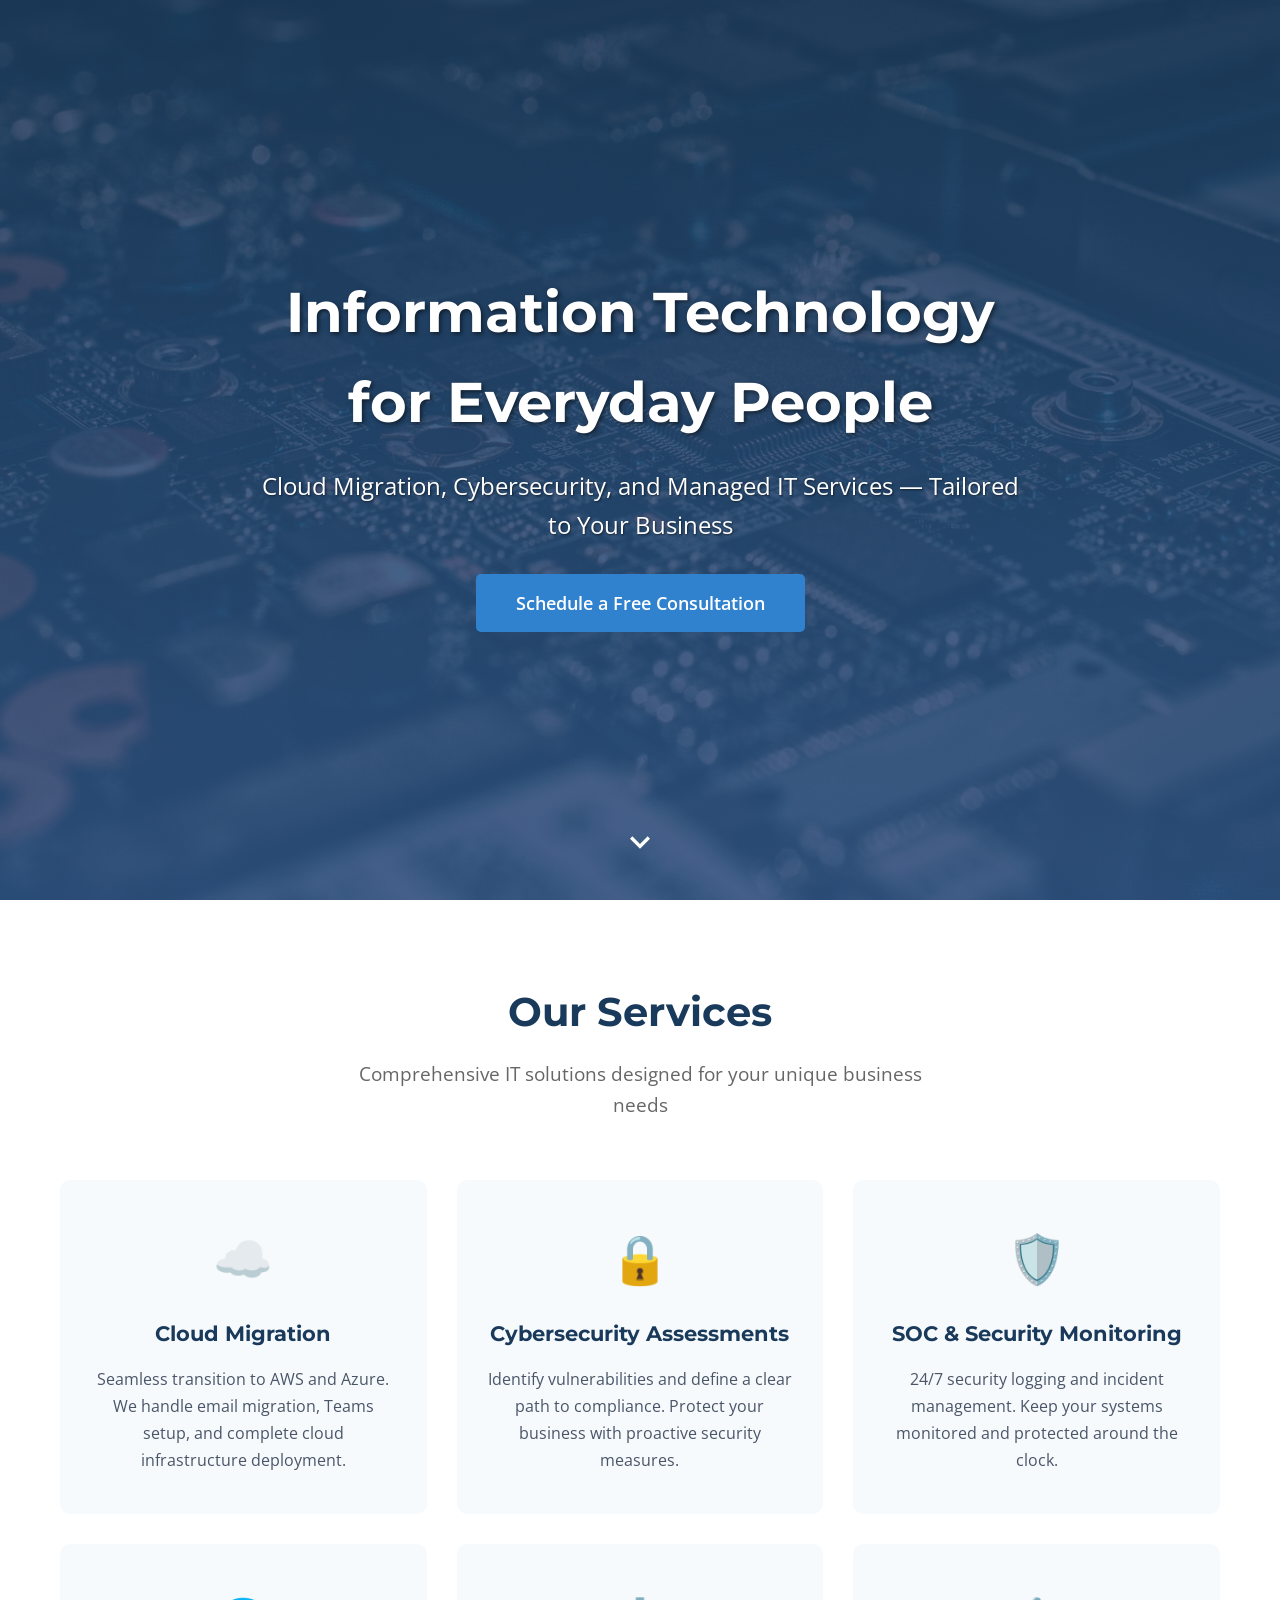
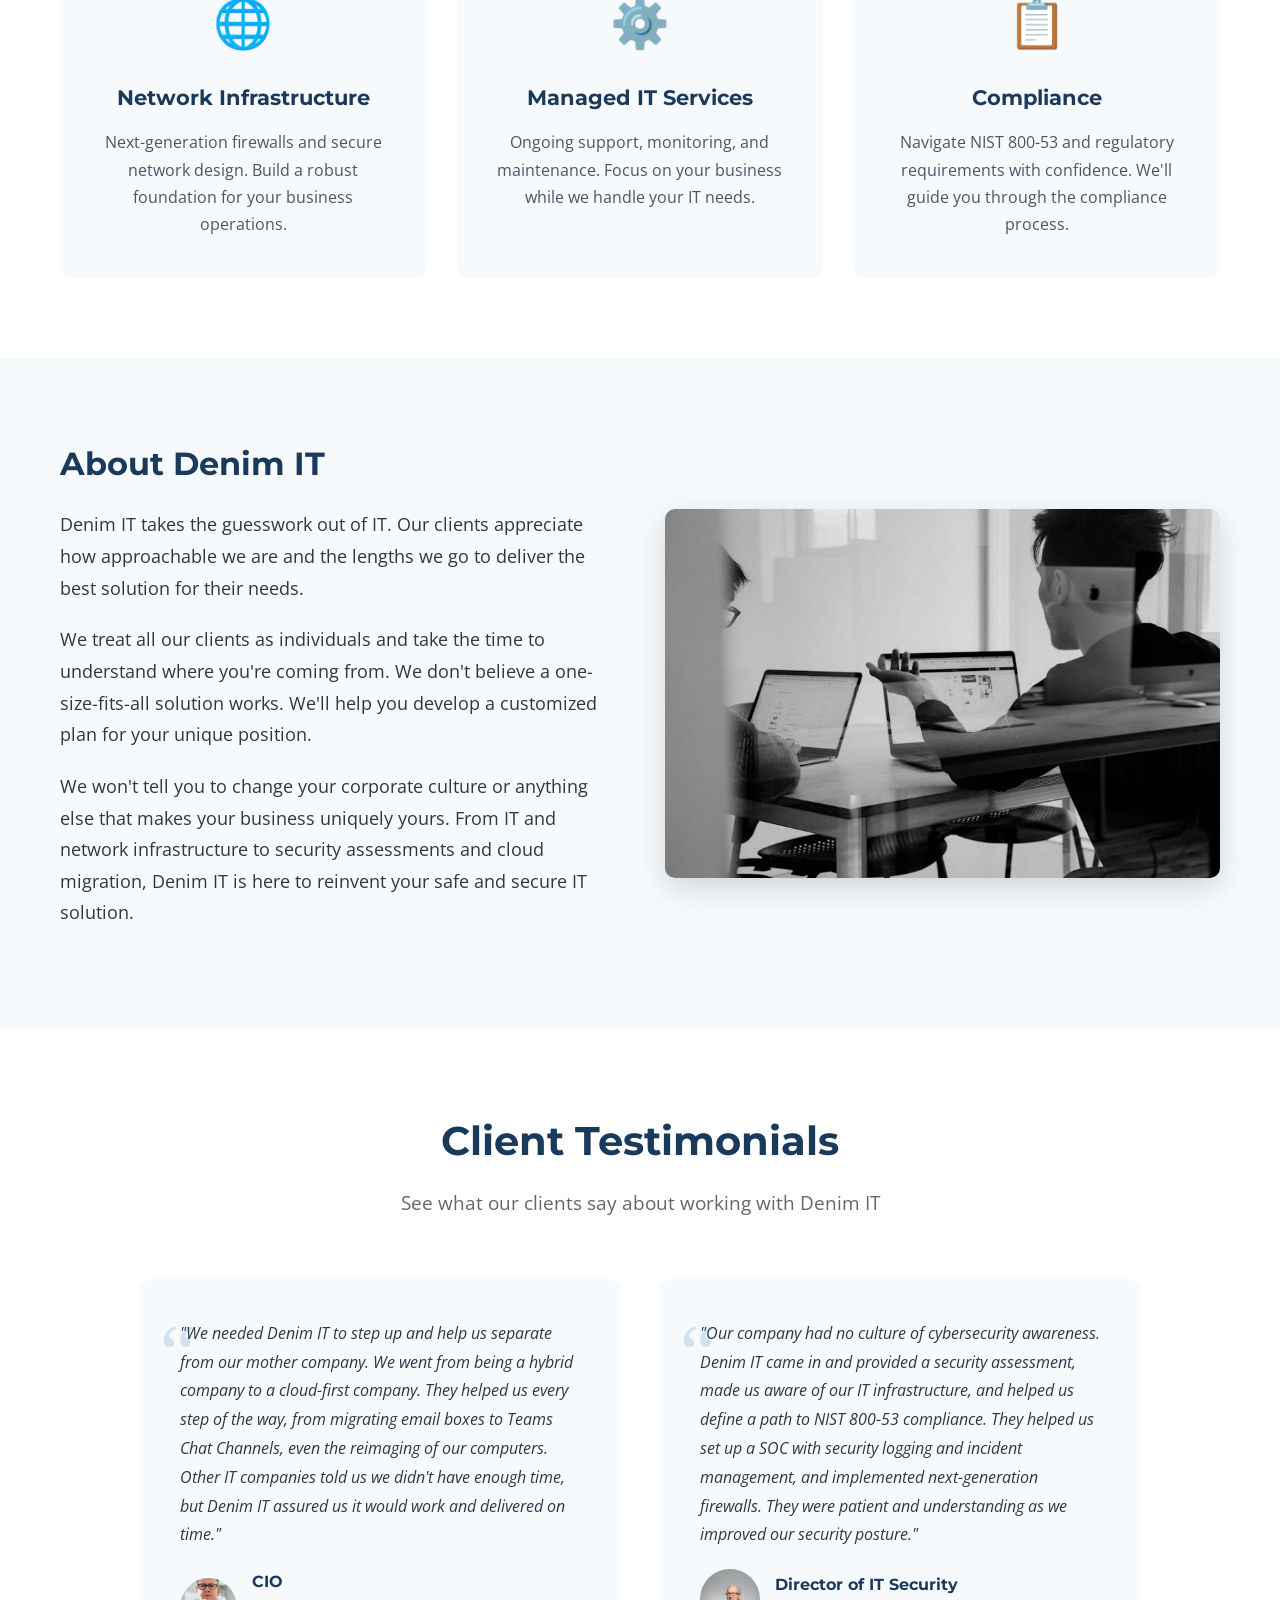
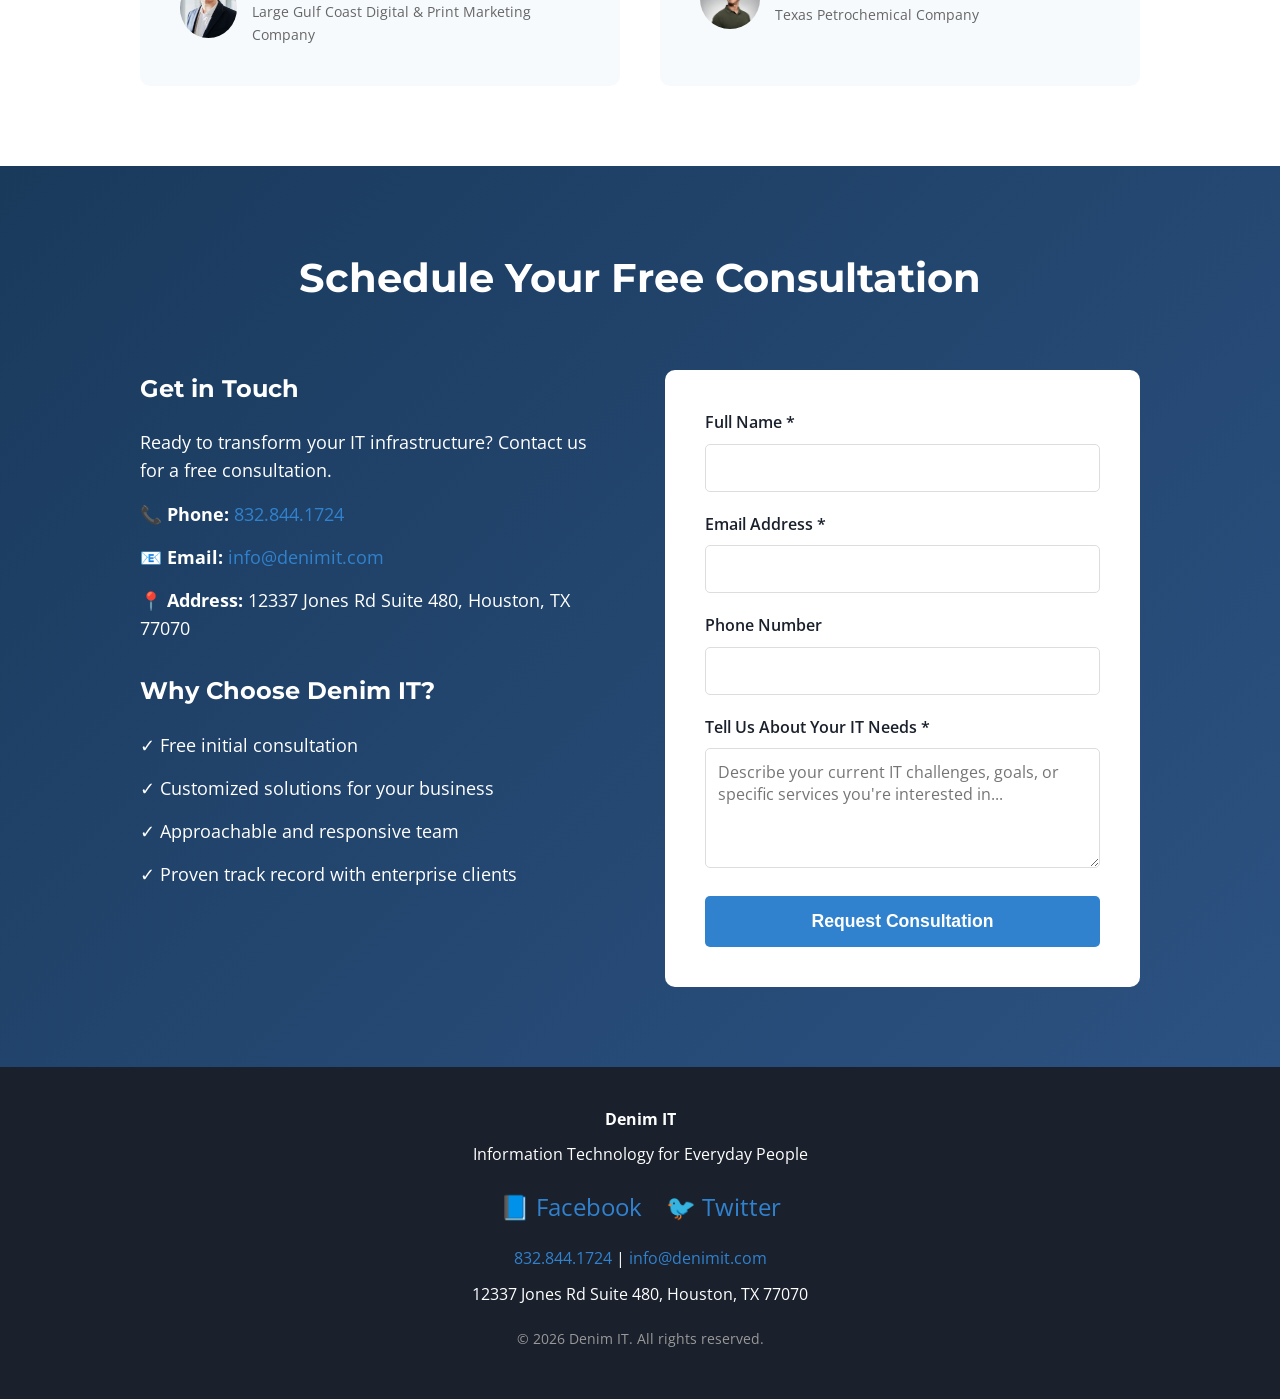
<file: index.html>
<!DOCTYPE html>
<html lang="en">

<head>
    <meta charset="UTF-8">
    <meta name="viewport" content="width=device-width, initial-scale=1.0">
    <meta name="description"
        content="Denim IT - Professional IT services for everyday people. Cloud migration, cybersecurity, managed services, and compliance solutions tailored to your business.">

    <title>Denim IT | Information Technology for Everyday People</title>

    <link rel="preconnect" href="https://fonts.googleapis.com">
    <link rel="preconnect" href="https://fonts.gstatic.com" crossorigin>
    <link
        href="https://fonts.googleapis.com/css2?family=Montserrat:wght@400;600;700&family=Open+Sans:wght@400;600&display=swap"
        rel="stylesheet">
    <link rel="stylesheet" href="css/styles.css">
</head>

<body>
    <section class="hero">
        <div class="hero-content">
            <h1>Information Technology for Everyday People</h1>
            <p>Cloud Migration, Cybersecurity, and Managed IT Services — Tailored to Your Business</p>
            <a href="#contact" class="hero-cta">Schedule a Free Consultation</a>
        </div>
        <div class="scroll-indicator">
            <svg width="40" height="40" viewBox="0 0 24 24" fill="white">
                <path d="M7.41 8.59L12 13.17l4.59-4.58L18 10l-6 6-6-6 1.41-1.41z" />
            </svg>
        </div>
    </section>

    <section class="services">
        <div class="container">
            <div class="section-title">
                <h2>Our Services</h2>
                <p>Comprehensive IT solutions designed for your unique business needs</p>
            </div>
            <div class="services-grid">
                <div class="service-card">
                    <div class="service-icon">☁️</div>
                    <h3>Cloud Migration</h3>
                    <p>Seamless transition to AWS and Azure. We handle email migration, Teams setup, and complete cloud
                        infrastructure deployment.</p>
                </div>
                <div class="service-card">
                    <div class="service-icon">🔒</div>
                    <h3>Cybersecurity Assessments</h3>
                    <p>Identify vulnerabilities and define a clear path to compliance. Protect your business with
                        proactive security measures.</p>
                </div>
                <div class="service-card">
                    <div class="service-icon">🛡️</div>
                    <h3>SOC & Security Monitoring</h3>
                    <p>24/7 security logging and incident management. Keep your systems monitored and protected around
                        the clock.</p>
                </div>
                <div class="service-card">
                    <div class="service-icon">🌐</div>
                    <h3>Network Infrastructure</h3>
                    <p>Next-generation firewalls and secure network design. Build a robust foundation for your business
                        operations.</p>
                </div>
                <div class="service-card">
                    <div class="service-icon">⚙️</div>
                    <h3>Managed IT Services</h3>
                    <p>Ongoing support, monitoring, and maintenance. Focus on your business while we handle your IT
                        needs.</p>
                </div>
                <div class="service-card">
                    <div class="service-icon">📋</div>
                    <h3>Compliance</h3>
                    <p>Navigate NIST 800-53 and regulatory requirements with confidence. We'll guide you through the
                        compliance process.</p>
                </div>
            </div>
        </div>
    </section>

    <section class="about">
        <div class="container">
            <div class="about-content">
                <div class="about-info">
                    <h3>About Denim IT</h3>
                    <p>Denim IT takes the guesswork out of IT. Our clients appreciate how approachable we are and the
                        lengths we go to deliver the best solution for their needs.</p>
                    <p>We treat all our clients as individuals and take the time to understand where you're coming from.
                        We don't believe a one-size-fits-all solution works. We'll help you develop a customized plan
                        for your unique position.</p>
                    <p>We won't tell you to change your corporate culture or anything else that makes your business
                        uniquely yours. From IT and network infrastructure to security assessments and cloud migration,
                        Denim IT is here to reinvent your safe and secure IT solution.</p>
                </div>
                <div class="about-image">
                    <img src="images/about-team.jpg" alt="Denim IT Team">
                </div>
            </div>
        </div>
    </section>

    <section class="testimonials">
        <div class="container">
            <div class="section-title">
                <h2>Client Testimonials</h2>
                <p>See what our clients say about working with Denim IT</p>
            </div>
            <div class="testimonials-grid">
                <div class="testimonial-card">
                    <p class="testimonial-text">"We needed Denim IT to step up and help us separate from our mother
                        company. We went from being a hybrid company to a cloud-first company. They helped us every step
                        of the way, from migrating email boxes to Teams Chat Channels, even the reimaging of our
                        computers. Other IT companies told us we didn't have enough time, but Denim IT assured us it
                        would work and delivered on time."</p>
                    <div class="testimonial-author">
                        <div class="author-image">
                            <img src="images/testimonial-1.jpg" alt="Client">
                        </div>
                        <div class="author-info">
                            <h4>CIO</h4>
                            <p>Large Gulf Coast Digital & Print Marketing Company</p>
                        </div>
                    </div>
                </div>
                <div class="testimonial-card">
                    <p class="testimonial-text">"Our company had no culture of cybersecurity awareness. Denim IT came in
                        and provided a security assessment, made us aware of our IT infrastructure, and helped us define
                        a path to NIST 800-53 compliance. They helped us set up a SOC with security logging and incident
                        management, and implemented next-generation firewalls. They were patient and understanding as we
                        improved our security posture."</p>
                    <div class="testimonial-author">
                        <div class="author-image">
                            <img src="images/testimonial-2.jpg" alt="Client">
                        </div>
                        <div class="author-info">
                            <h4>Director of IT Security</h4>
                            <p>Texas Petrochemical Company</p>
                        </div>
                    </div>
                </div>
            </div>
        </div>
    </section>

    <section class="contact" id="contact">
        <div class="container">
            <h2>Schedule Your Free Consultation</h2>
            <div class="contact-container">
                <div class="contact-info">
                    <h3>Get in Touch</h3>
                    <p>Ready to transform your IT infrastructure? Contact us for a free consultation.</p>
                    <p><strong>📞 Phone:</strong> <a href="tel:+18328441724">832.844.1724</a></p>
                    <p><strong>📧 Email:</strong> <a href="mailto:info@denimit.com">info@denimit.com</a></p>
                    <p><strong>📍 Address:</strong> 12337 Jones Rd Suite 480, Houston, TX 77070</p>

                    <h3 style="margin-top: 30px;">Why Choose Denim IT?</h3>
                    <p>✓ Free initial consultation</p>
                    <p>✓ Customized solutions for your business</p>
                    <p>✓ Approachable and responsive team</p>
                    <p>✓ Proven track record with enterprise clients</p>
                </div>
                <div class="contact-form">
                    <form id="consultation-form">
                        <div class="form-group">
                            <label for="name">Full Name *</label>
                            <input type="text" id="name" name="name" required>
                        </div>
                        <div class="form-group">
                            <label for="email">Email Address *</label>
                            <input type="email" id="email" name="email" required>
                        </div>
                        <div class="form-group">
                            <label for="phone">Phone Number</label>
                            <input type="tel" id="phone" name="phone">
                        </div>
                        <div class="form-group">
                            <label for="request">Tell Us About Your IT Needs *</label>
                            <textarea id="request" name="request"
                                placeholder="Describe your current IT challenges, goals, or specific services you're interested in..."
                                required></textarea>
                        </div>
                        <button type="submit" class="submit-btn">Request Consultation</button>
                    </form>
                </div>
            </div>
        </div>
    </section>

    <footer>
        <div class="container">
            <p><strong>Denim IT</strong></p>
            <p>Information Technology for Everyday People</p>
            <div class="social-links">
                <a href="https://facebook.com/DenimITServices" target="_blank">📘 Facebook</a>
                <a href="https://twitter.com/denim_it" target="_blank">🐦 Twitter</a>
            </div>
            <p><a href="tel:+18328441724">832.844.1724</a> | <a href="mailto:info@denimit.com">info@denimit.com</a></p>
            <p>12337 Jones Rd Suite 480, Houston, TX 77070</p>
            <p class="disclaimer">
                © 2026 Denim IT. All rights reserved.
            </p>
        </div>
    </footer>

    <div class="sticky-contact">
        <a href="tel:+18328441724">📞 Call</a>
        <a href="#contact">📅 Consultation</a>
        <a href="mailto:info@denimit.com">✉️ Email</a>
    </div>

    <script>
        document.getElementById('consultation-form').addEventListener('submit', function (e) {
            e.preventDefault();
            const formData = new FormData(this);
            const data = Object.fromEntries(formData);

            alert('Thank you for your interest! We will contact you within 24 hours to schedule your free consultation.');
            this.reset();
        });

        document.querySelectorAll('a[href^="#"]').forEach(anchor => {
            anchor.addEventListener('click', function (e) {
                e.preventDefault();
                const target = document.querySelector(this.getAttribute('href'));
                if (target) {
                    target.scrollIntoView({
                        behavior: 'smooth',
                        block: 'start'
                    });
                }
            });
        });
    </script>
</body>

</html>
</file>
<file: css/styles.css>
:root {
    --primary-color: #1a3a5c;
    --secondary-color: #2c5282;
    --accent-color: #3182ce;
    --light-color: #f7fafc;
    --dark-color: #1a202c;
    --text-color: #2d3748;
}

* {
    margin: 0;
    padding: 0;
    box-sizing: border-box;
}

body {
    font-family: 'Open Sans', sans-serif;
    color: var(--text-color);
    line-height: 1.6;
}

h1,
h2,
h3,
h4 {
    font-family: 'Montserrat', sans-serif;
    font-weight: 700;
}

.container {
    max-width: 1200px;
    margin: 0 auto;
    padding: 0 20px;
}

.hero {
    background: linear-gradient(rgba(26, 58, 92, 0.85), rgba(44, 82, 130, 0.85)),
        url('../images/hero-tech-office.jpg');
    background-size: cover;
    background-position: center;
    height: 100vh;
    min-height: 600px;
    display: flex;
    align-items: center;
    justify-content: center;
    text-align: center;
    color: white;
    position: relative;
}

.hero-content {
    max-width: 800px;
    padding: 20px;
}

.hero h1 {
    font-size: 3.5rem;
    margin-bottom: 20px;
    text-shadow: 2px 2px 4px rgba(0, 0, 0, 0.5);
}

.hero p {
    font-size: 1.5rem;
    margin-bottom: 30px;
    text-shadow: 1px 1px 2px rgba(0, 0, 0, 0.5);
}

.hero-cta {
    display: inline-block;
    background-color: var(--accent-color);
    color: white;
    padding: 15px 40px;
    border-radius: 5px;
    text-decoration: none;
    font-weight: 600;
    font-size: 1.1rem;
    transition: all 0.3s ease;
}

.hero-cta:hover {
    background-color: #2563eb;
    transform: translateY(-2px);
    box-shadow: 0 4px 12px rgba(0, 0, 0, 0.3);
}

.scroll-indicator {
    position: absolute;
    bottom: 30px;
    left: 50%;
    transform: translateX(-50%);
    animation: bounce 2s infinite;
}

@keyframes bounce {

    0%,
    20%,
    50%,
    80%,
    100% {
        transform: translateY(0) translateX(-50%);
    }

    40% {
        transform: translateY(-10px) translateX(-50%);
    }

    60% {
        transform: translateY(-5px) translateX(-50%);
    }
}

.services {
    padding: 80px 0;
    background-color: white;
}

.section-title {
    text-align: center;
    margin-bottom: 60px;
}

.section-title h2 {
    font-size: 2.5rem;
    color: var(--primary-color);
    margin-bottom: 15px;
}

.section-title p {
    font-size: 1.2rem;
    color: #666;
    max-width: 600px;
    margin: 0 auto;
}

.services-grid {
    display: grid;
    grid-template-columns: repeat(auto-fit, minmax(280px, 1fr));
    gap: 30px;
}

.service-card {
    text-align: center;
    padding: 40px 30px;
    background: var(--light-color);
    border-radius: 10px;
    transition: transform 0.3s ease;
}

.service-card:hover {
    transform: translateY(-5px);
    box-shadow: 0 10px 30px rgba(0, 0, 0, 0.1);
}

.service-icon {
    font-size: 3rem;
    margin-bottom: 20px;
}

.service-card h3 {
    color: var(--primary-color);
    margin-bottom: 15px;
    font-size: 1.3rem;
}

.service-card p {
    color: #4a5568;
    line-height: 1.7;
}

.about {
    padding: 80px 0;
    background-color: var(--light-color);
}

.about-content {
    display: grid;
    grid-template-columns: 1fr 1fr;
    gap: 50px;
    align-items: center;
}

.about-info h3 {
    color: var(--primary-color);
    margin-bottom: 20px;
    font-size: 2rem;
}

.about-info p {
    margin-bottom: 20px;
    font-size: 1.1rem;
    line-height: 1.8;
}

.about-image {
    width: 100%;
    border-radius: 10px;
    overflow: hidden;
    box-shadow: 0 10px 30px rgba(0, 0, 0, 0.15);
}

.about-image img {
    width: 100%;
    height: auto;
    display: block;
}

.testimonials {
    padding: 80px 0;
    background-color: white;
}

.testimonials-grid {
    display: grid;
    grid-template-columns: repeat(auto-fit, minmax(400px, 1fr));
    gap: 40px;
    max-width: 1000px;
    margin: 0 auto;
}

.testimonial-card {
    background: var(--light-color);
    padding: 40px;
    border-radius: 10px;
    position: relative;
}

.testimonial-card::before {
    content: "\201C";
    font-size: 5rem;
    color: var(--accent-color);
    opacity: 0.2;
    position: absolute;
    top: 10px;
    left: 20px;
    font-family: Georgia, serif;
}

.testimonial-text {
    font-style: italic;
    margin-bottom: 20px;
    line-height: 1.8;
    position: relative;
    z-index: 1;
}

.testimonial-author {
    display: flex;
    align-items: center;
    gap: 15px;
}

.author-image {
    width: 60px;
    height: 60px;
    border-radius: 50%;
    overflow: hidden;
}

.author-image img {
    width: 100%;
    height: 100%;
    object-fit: cover;
}

.author-info h4 {
    color: var(--primary-color);
    margin-bottom: 5px;
    font-size: 1rem;
}

.author-info p {
    color: #666;
    font-size: 0.9rem;
}

.contact {
    padding: 80px 0;
    background: linear-gradient(135deg, var(--primary-color), var(--secondary-color));
    color: white;
}

.contact h2 {
    color: white;
    text-align: center;
    margin-bottom: 60px;
    font-size: 2.5rem;
}

.contact-container {
    display: grid;
    grid-template-columns: 1fr 1fr;
    gap: 50px;
    max-width: 1000px;
    margin: 0 auto;
}

.contact-info h3 {
    margin-bottom: 20px;
    font-size: 1.5rem;
}

.contact-info p {
    margin-bottom: 15px;
    font-size: 1.1rem;
}

.contact-info a {
    color: var(--accent-color);
    text-decoration: none;
}

.contact-form {
    background: white;
    padding: 40px;
    border-radius: 10px;
    color: var(--text-color);
}

.form-group {
    margin-bottom: 20px;
}

.form-group label {
    display: block;
    margin-bottom: 8px;
    font-weight: 600;
    color: var(--dark-color);
}

.form-group input,
.form-group textarea {
    width: 100%;
    padding: 12px;
    border: 1px solid #ddd;
    border-radius: 5px;
    font-size: 1rem;
    font-family: inherit;
}

.form-group textarea {
    height: 120px;
    resize: vertical;
}

.submit-btn {
    width: 100%;
    padding: 15px;
    background-color: var(--accent-color);
    color: white;
    border: none;
    border-radius: 5px;
    font-size: 1.1rem;
    font-weight: 600;
    cursor: pointer;
    transition: all 0.3s ease;
}

.submit-btn:hover {
    background-color: #2563eb;
    transform: translateY(-2px);
}

footer {
    background-color: var(--dark-color);
    color: white;
    padding: 40px 0;
    text-align: center;
}

footer p {
    margin-bottom: 10px;
}

footer a {
    color: var(--accent-color);
    text-decoration: none;
}

.social-links {
    margin: 20px 0;
}

.social-links a {
    display: inline-block;
    margin: 0 10px;
    font-size: 1.5rem;
}

.disclaimer {
    font-size: 0.85rem;
    color: #999;
    margin-top: 20px;
}

@media (max-width: 768px) {
    .hero h1 {
        font-size: 2.5rem;
    }

    .hero p {
        font-size: 1.2rem;
    }

    .contact-container {
        grid-template-columns: 1fr;
    }

    .about-content {
        grid-template-columns: 1fr;
    }

    .testimonials-grid {
        grid-template-columns: 1fr;
    }
}

.sticky-contact {
    position: fixed;
    bottom: 0;
    left: 0;
    right: 0;
    background: white;
    padding: 15px;
    box-shadow: 0 -2px 10px rgba(0, 0, 0, 0.1);
    display: none;
    justify-content: space-around;
    z-index: 1000;
}

.sticky-contact a {
    color: var(--primary-color);
    text-decoration: none;
    font-weight: 600;
    display: flex;
    align-items: center;
    gap: 8px;
}

@media (max-width: 768px) {
    .sticky-contact {
        display: flex;
    }

    body {
        padding-bottom: 60px;
    }
}
</file>
